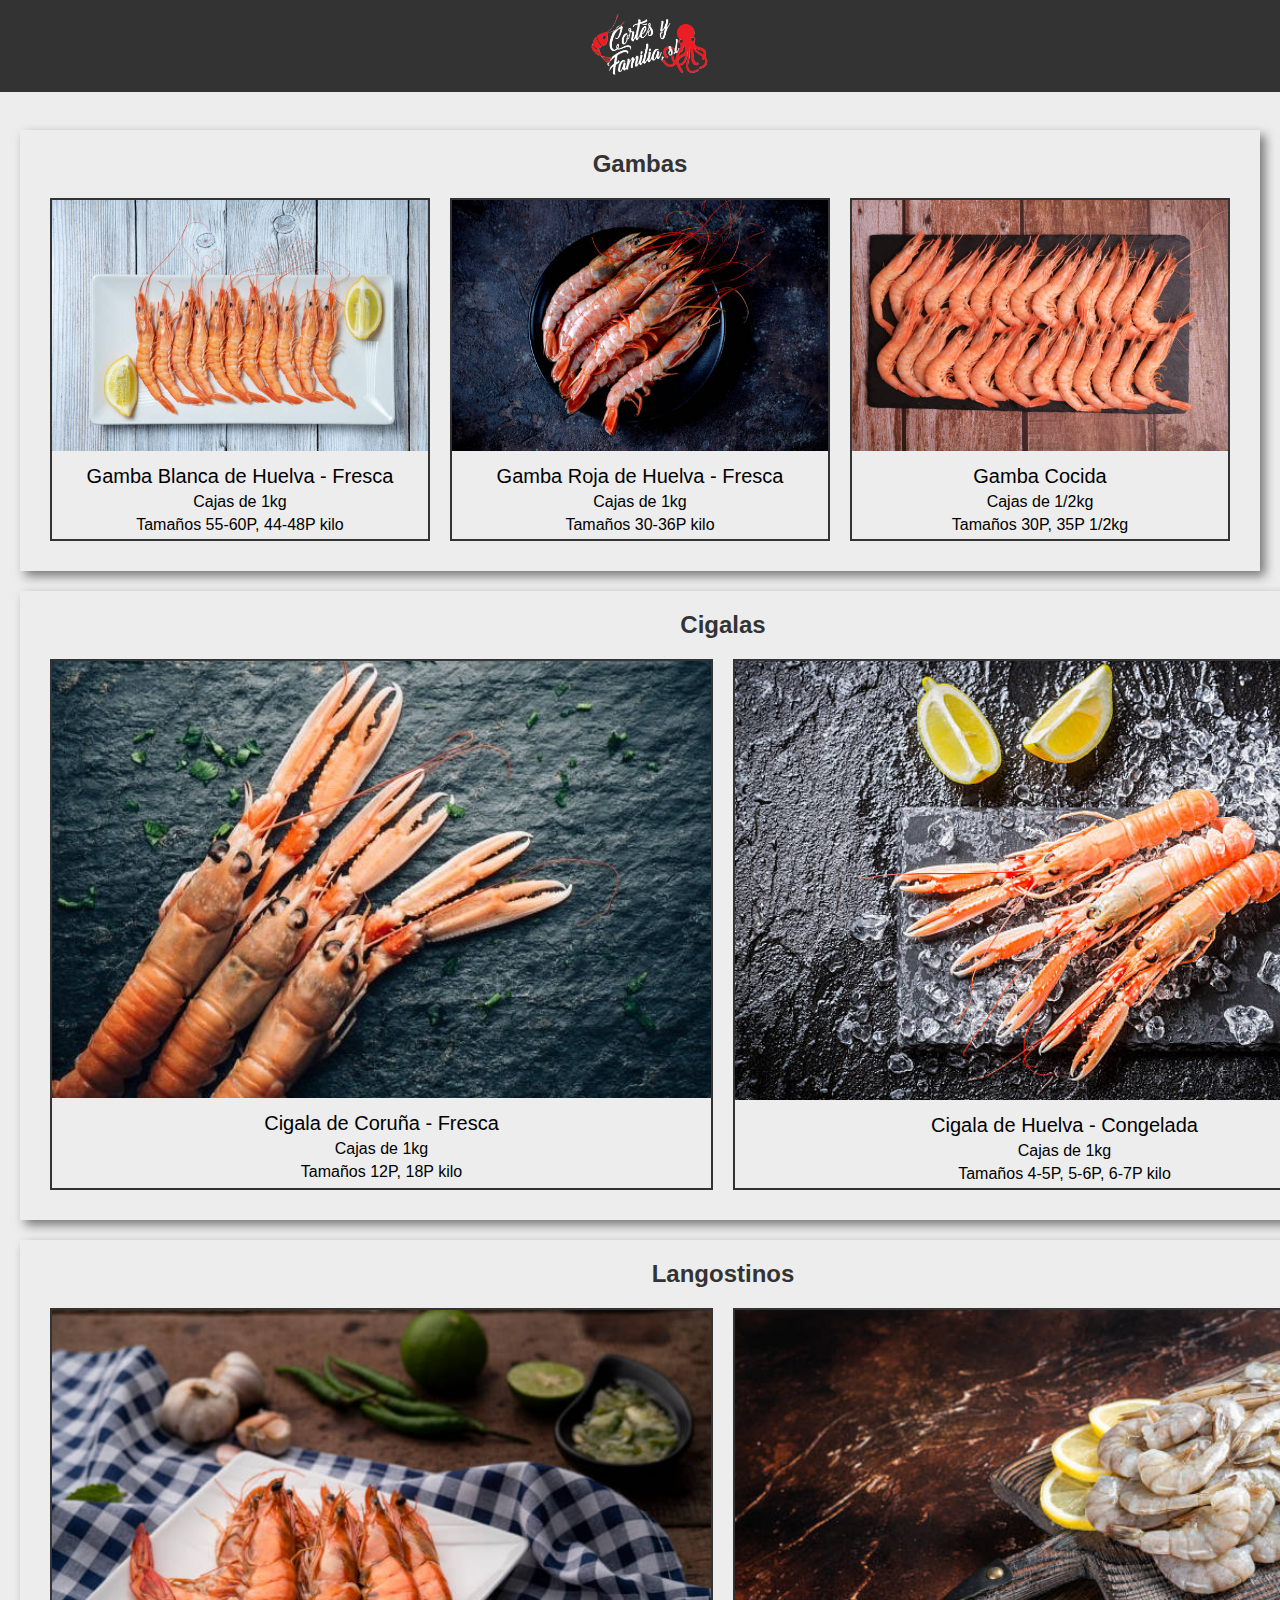
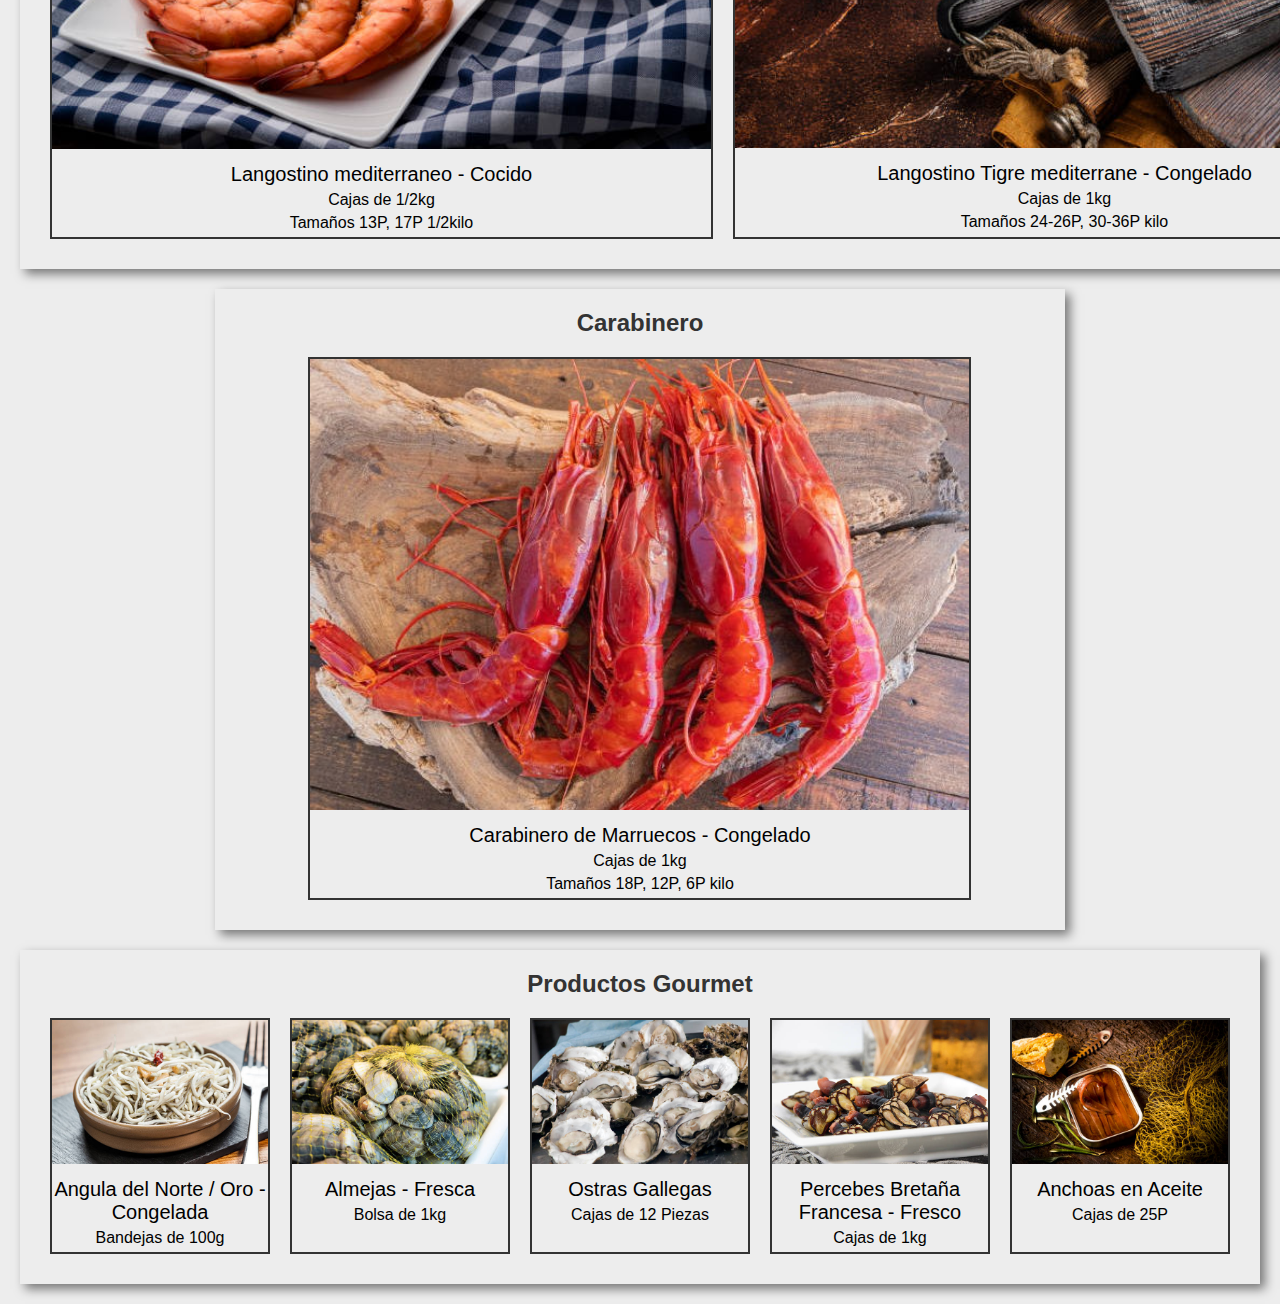
<file: index.html>
<!DOCTYPE html>
<html lang="en">
<head>
    <meta charset="UTF-8">
    <meta http-equiv="X-UA-Compatible" content="IE=edge">
    <meta name="viewport" content="width=device-width, initial-scale=1.0">
    <link rel="stylesheet" href="style.css">
    <link rel="icon" href="Imagenes/logo.png" type="image/x-icon">
    <title>Document</title>
</head>
<body>
    
    <header>
        <img src="Imagenes/logo.png" alt="">
    </header>
    <section>
        <div>
            
            <div class="gamba">
                <h2>Gambas</h2>
                <div class="gambaBlanca">
                    <img src="Imagenes/Gamba.jpg" alt="">
                    <p class="nombreProducto">Gamba Blanca de Huelva - Fresca </p>
                    <p>Cajas de 1kg</p>
                    <p>Tamaños 55-60P, 44-48P kilo</p>
                </div>
                <div class="gambaRoja">
                    <img src="Imagenes/GambaRoja.jpg" alt="">
                    <p class="nombreProducto">Gamba Roja de Huelva - Fresca </p>
                    <p>Cajas de 1kg</p>
                    <p>Tamaños 30-36P kilo</p>
                </div>
                <div class="gambaCocida">
                    <img src="Imagenes/GambaCocida.jpg" alt="">
                    <p class="nombreProducto">Gamba Cocida </p>
                    <p>Cajas de 1/2kg</p>
                    <p>Tamaños 30P, 35P 1/2kg</p>
                </div>
            </div>
            <div class="cigala">
                <h2>Cigalas</h2>
                <div class="cajaCigala">
                    <div class="cigalaCoruña">
                        <img src="Imagenes/CigalaCoruña.jpg" alt="">
                        <p class="nombreProducto">Cigala de Coruña - Fresca </p>
                        <p>Cajas de 1kg</p>
                        <p>Tamaños 12P, 18P kilo</p>
                    </div>
                    <div class="cigalaHuelva">
                        <img src="Imagenes/CigalaHuelva.jpg" alt="">
                        <p class="nombreProducto">Cigala de Huelva - Congelada </p>
                        <p>Cajas de 1kg</p>
                        <p>Tamaños 4-5P, 5-6P, 6-7P kilo</p>
                    </div>
                </div>
            </div>
            <div class="langostino">
                <h2>Langostinos</h2>
                <div class="cajaLangostino">
                    <div class="langostinoCocido">
                        <img src="Imagenes/Langostino.jpg" alt="">
                        <p class="nombreProducto">Langostino mediterraneo - Cocido </p>
                        <p>Cajas de 1/2kg</p>
                        <p>Tamaños 13P, 17P 1/2kilo</p>
                    </div>
                    <div class="langostinoCongelado">
                        <img src="Imagenes/LangostinoTigre.jpg" alt="">
                        <p class="nombreProducto">Langostino Tigre mediterrane - Congelado </p>
                        <p>Cajas de 1kg</p>
                        <p>Tamaños 24-26P, 30-36P kilo</p>
                </div>
            </div>
            </div>
            <div class="carabinero">
                <h2>Carabinero</h2>
                <div class="cajaCarabinero">
                    <div class="carabineroCongelado">
                        <img src="Imagenes/Carabineros.jpg" alt="">
                        <p class="nombreProducto">Carabinero de Marruecos - Congelado </p>
                        <p>Cajas de 1kg</p>
                        <p>Tamaños 18P, 12P, 6P kilo</p>
                    </div>
                </div>
            </div>
            <div class="otros">
                <h2>Productos Gourmet</h2>
                <div class="cajaOtros">
                    <div class="angulas">
                        <img src="Imagenes/Angulas.jpg" alt="">
                        <p class="nombreProducto">Angula del Norte / Oro - Congelada </p>
                        <p>Bandejas de 100g</p>
                    </div>
                    <div class="almejas">
                        <img src="Imagenes/Almejas.jpg" alt="">
                        <p class="nombreProducto">Almejas - Fresca </p>
                        <p>Bolsa de 1kg</p>
                    </div>
                    <div class="ostras">
                        <img src="Imagenes/Ostras.jpg" alt="">
                        <p class="nombreProducto">Ostras Gallegas </p>
                        <p>Cajas de 12 Piezas</p>
                    </div>
                    <div class="percebes">
                        <img src="Imagenes/percebes.jpg" alt="">
                        <p class="nombreProducto">Percebes Bretaña Francesa - Fresco </p>
                        <p>Cajas de 1kg</p>
                    </div>
                    <div class="Anchoas">
                        <img src="Imagenes/Anchoas.jpg" alt="">
                        <p class="nombreProducto">Anchoas en Aceite </p>
                        <p>Cajas de 25P</p>
                    </div>
                </div>
            </div>
        </div>
    </section>
    <script src="CartaMovil.js"></script>
</body>
</html>
</file>
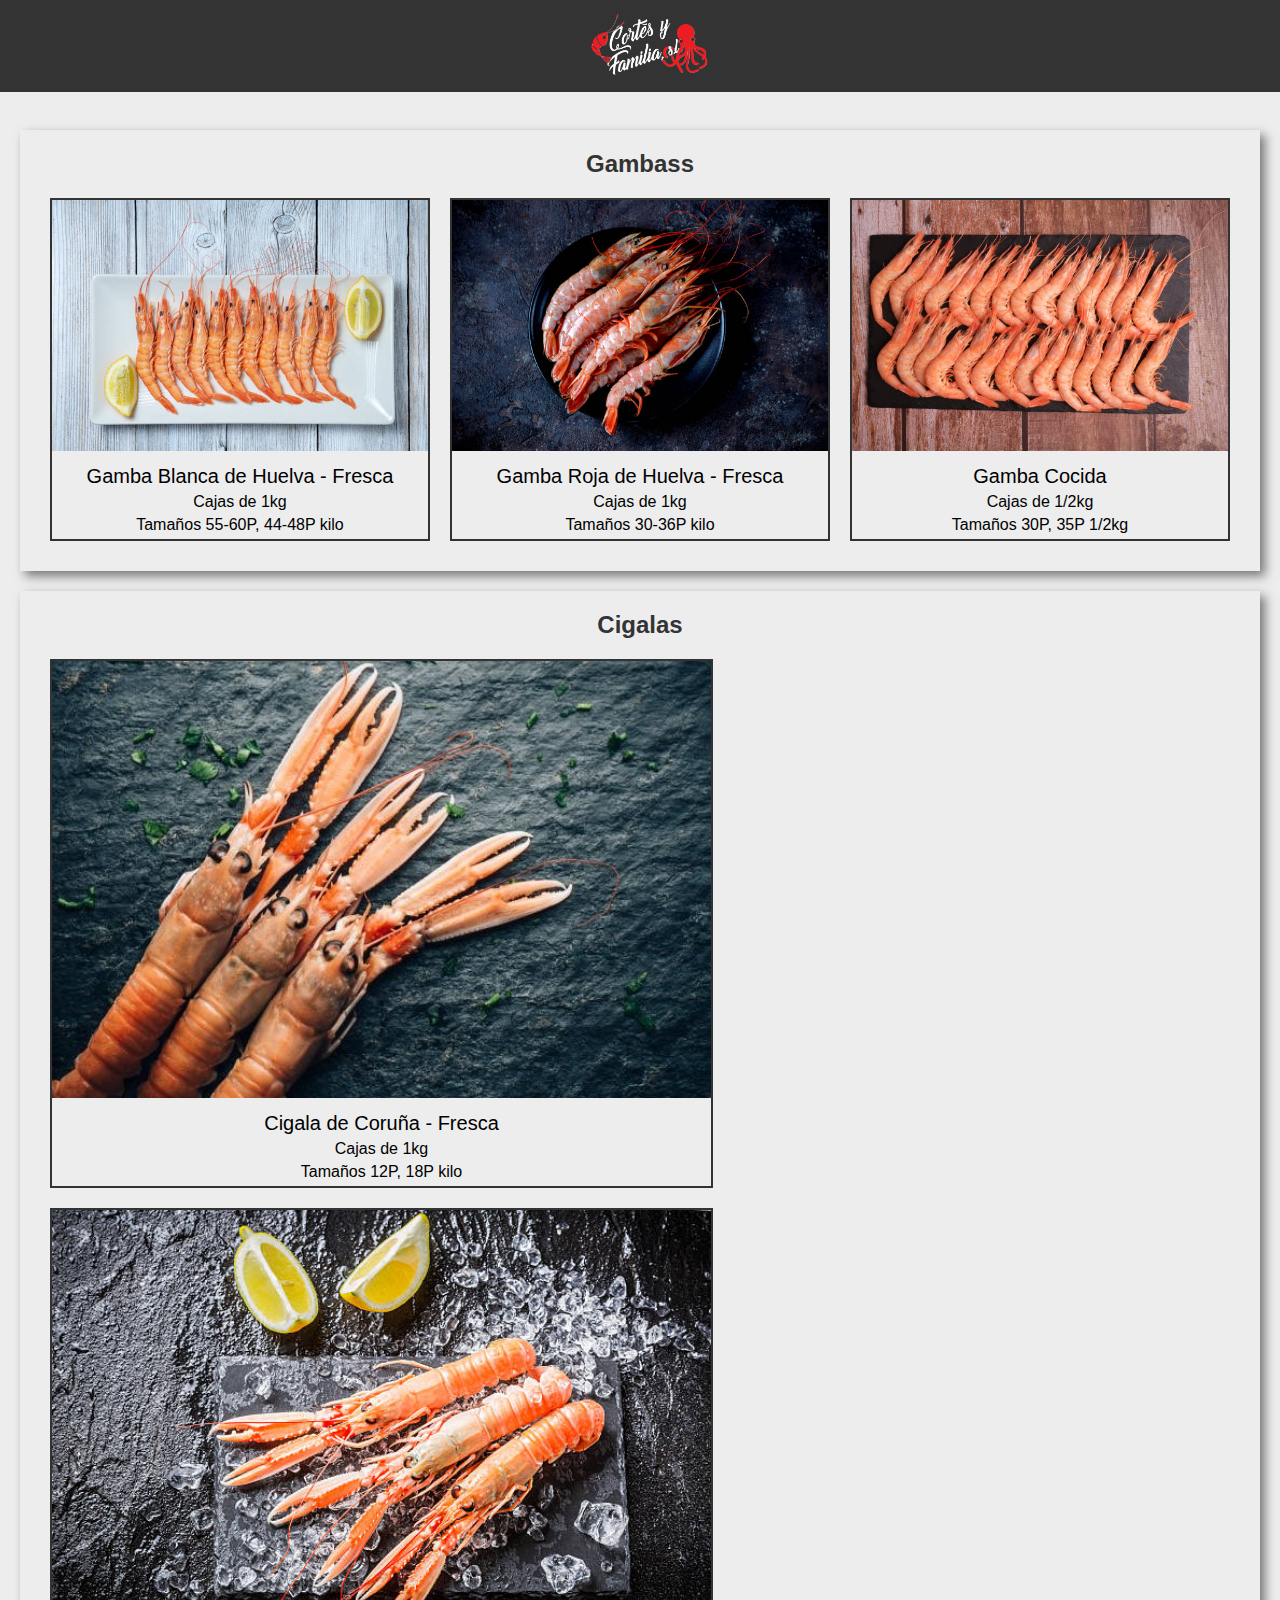
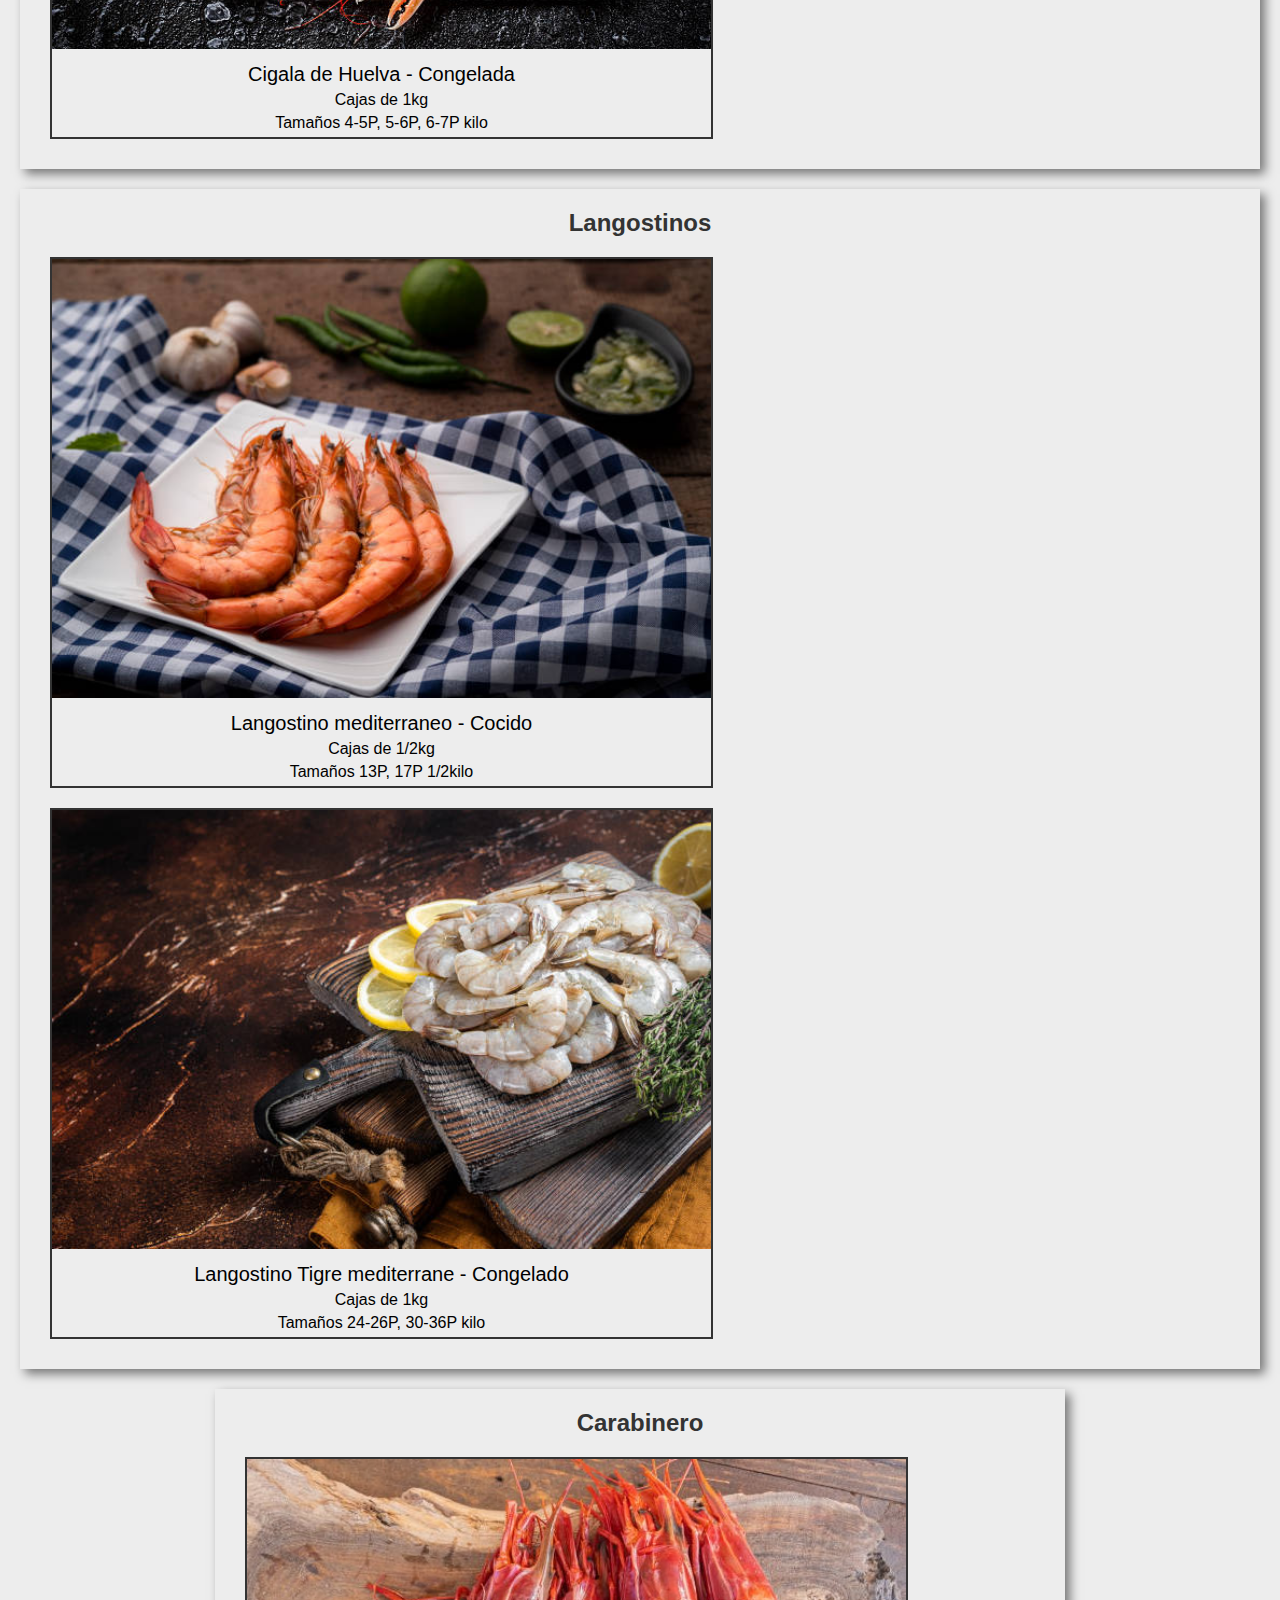
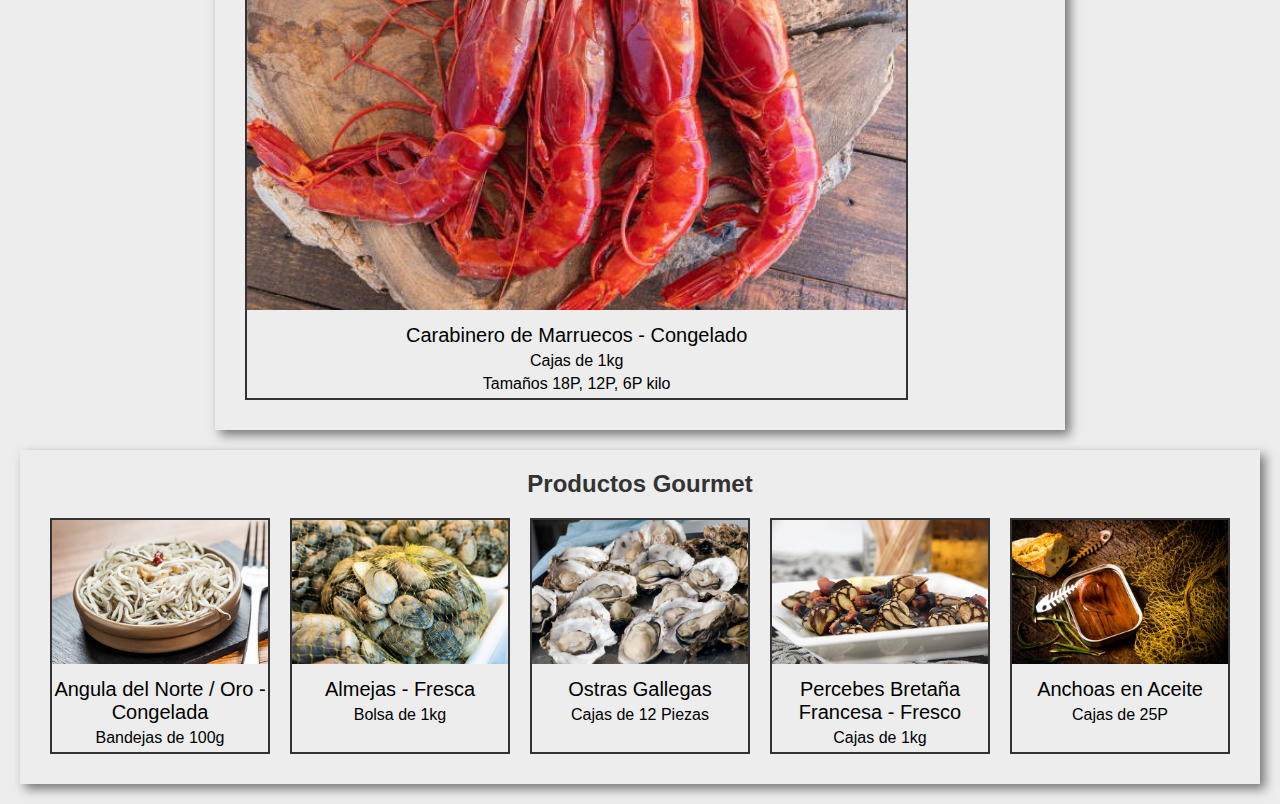
<file: CartaMovil.html>
<!DOCTYPE html>
<html lang="en">
<head>
    <meta charset="UTF-8">
    <meta http-equiv="X-UA-Compatible" content="IE=edge">
    <meta name="viewport" content="width=device-width, initial-scale=1.0">
    <link rel="stylesheet" href="style.css">
    <link rel="icon" href="Imagenes/logo.png" type="image/x-icon">
    <title>Document</title>
</head>
<body>
    
    <header>
        <img src="Imagenes/logo.png" alt="">
    </header>
    <section>
        <div>
            
            <div class="gamba">
                <h2>Gambass</h2>
                <div class="gambaBlanca">
                    <img src="Imagenes/Gamba.jpg" alt="">
                    <p class="nombreProducto">Gamba Blanca de Huelva - Fresca </p>
                    <p>Cajas de 1kg</p>
                    <p>Tamaños 55-60P, 44-48P kilo</p>
                </div>
                <div class="gambaRoja">
                    <img src="Imagenes/GambaRoja.jpg" alt="">
                    <p class="nombreProducto">Gamba Roja de Huelva - Fresca </p>
                    <p>Cajas de 1kg</p>
                    <p>Tamaños 30-36P kilo</p>
                </div>
                <div class="gambaCocida">
                    <img src="Imagenes/GambaCocida.jpg" alt="">
                    <p class="nombreProducto">Gamba Cocida </p>
                    <p>Cajas de 1/2kg</p>
                    <p>Tamaños 30P, 35P 1/2kg</p>
                </div>
            </div>
            <div class="cigala">
                <h2>Cigalas</h2>
                <div class="cigalaCoruña">
                    <img src="Imagenes/CigalaCoruña.jpg" alt="">
                    <p class="nombreProducto">Cigala de Coruña - Fresca </p>
                    <p>Cajas de 1kg</p>
                    <p>Tamaños 12P, 18P kilo</p>
                </div>
                <div class="cigalaHuelva">
                    <img src="Imagenes/CigalaHuelva.jpg" alt="">
                    <p class="nombreProducto">Cigala de Huelva - Congelada </p>
                    <p>Cajas de 1kg</p>
                    <p>Tamaños 4-5P, 5-6P, 6-7P kilo</p>
                </div>
            </div>
            <div class="cigala">
                <h2>Langostinos</h2>
                <div class="cigalaCoruña">
                    <img src="Imagenes/Langostino.jpg" alt="">
                    <p class="nombreProducto">Langostino mediterraneo - Cocido </p>
                    <p>Cajas de 1/2kg</p>
                    <p>Tamaños 13P, 17P 1/2kilo</p>
                </div>
                <div class="cigalaHuelva">
                    <img src="Imagenes/LangostinoTigre.jpg" alt="">
                    <p class="nombreProducto">Langostino Tigre mediterrane - Congelado </p>
                    <p>Cajas de 1kg</p>
                    <p>Tamaños 24-26P, 30-36P kilo</p>
                </div>
            </div>
            <div class="cigala">
                <h2>Carabinero</h2>
                <div class="cigalaCoruña">
                    <img src="Imagenes/Carabineros.jpg" alt="">
                    <p class="nombreProducto">Carabinero de Marruecos - Congelado </p>
                    <p>Cajas de 1kg</p>
                    <p>Tamaños 18P, 12P, 6P kilo</p>
                </div>
            </div>
            <div class="otros">
                <h2>Productos Gourmet</h2>
                <div class="gambaBlanca">
                    <img src="Imagenes/Angulas.jpg" alt="">
                    <p class="nombreProducto">Angula del Norte / Oro - Congelada </p>
                    <p>Bandejas de 100g</p>
                </div>
                <div class="gambaRoja">
                    <img src="Imagenes/Almejas.jpg" alt="">
                    <p class="nombreProducto">Almejas - Fresca </p>
                    <p>Bolsa de 1kg</p>
                </div>
                <div class="gambaCocida">
                    <img src="Imagenes/Ostras.jpg" alt="">
                    <p class="nombreProducto">Ostras Gallegas </p>
                    <p>Cajas de 12 Piezas</p>
                </div>
                <div class="gambaBlanca">
                    <img src="Imagenes/percebes.jpg" alt="">
                    <p class="nombreProducto">Percebes Bretaña Francesa - Fresco </p>
                    <p>Cajas de 1kg</p>
                </div>
                <div class="gambaRoja">
                    <img src="Imagenes/Anchoas.jpg" alt="">
                    <p class="nombreProducto">Anchoas en Aceite </p>
                    <p>Cajas de 25P</p>
                </div>
                
            </div>
        </div>
    </section>
</body>
</html>
</file>
<file: style.css>
body{
    /* background: linear-gradient(to right, #000000, #373030,#605D5D,#928989,#9F9F9F); */
    background-color: #ededed;
}
/* Reset de estilos */
body, h1, h2, p, img, header {
    margin: 0;
    padding: 0;
    /* background-color: rgb(255, 235, 204); */
}

/* Estilo del cuerpo */
body {
    font-family: 'Open Sans', sans-serif;}

/* Estilo del encabezado */
header {
    padding: 10px;
    text-align: center;
    background-color: #333;
    color: #fff; /* Color del texto para mayor contraste con el fondo */
    position: fixed;
    width: 100%;
    top: 0;
    margin-bottom: 20px;
    z-index: 1000; /* Ajusta el índice z para manejar el apilamiento si es necesario */
}

header img{
    /* background-color: #333; */
    width: 10%;
}
/* Estilo de la sección */
section {
    margin: 20px;
}

/* Estilo del contenedor principal */
section > div {
    display: flex;
    flex-wrap: wrap;
    justify-content: space-between; /* Alinea los elementos con espacio entre ellos */
    margin: 0 auto; /* Centra el contenedor principal */
    margin-top: 130px;
    
}

.gamba,
.cigala,
.langostino,
.carabinero,
.otros{
    box-shadow: 5px 5px 10px rgba(0, 0, 0, 0.5);
    padding: 20px;
}

.nombreProducto{
    font-size: 20px;
}



/* --------------------------------------------------------------------GAMBA------------------------------------------------------------------------- */
/* Estilo del contenedor de las gambas */
.gamba {
    display: flex;
    flex-wrap: wrap;
    margin: 20px;
    margin: 0 auto; /* Centra el contenedor de las gambas */
}

/* Estilo de cada tipo de gamba */
.gambaBlanca,
.gambaRoja,
.gambaCocida {
    flex: 1;
    margin: 10px;
    border: 2px solid #333;
    text-align: center;
    transition: background-color 0.3s ease;
}

/* Estilo de las imágenes de las gambas */
.gamba img {
    max-width: 100%;
    height: auto;
    margin-bottom: 10px;
}

/* Estilo de los títulos de las gambas */
.gamba h2 {
    color: #333;
    margin-bottom: 10px; /* Aumenta el espacio entre el título y el párrafo siguiente */
    text-align: center; /* Centra el texto horizontalmente */
    width: 100%; /* Asegura que ocupe todo el ancho del contenedor de gamba */
}

/* Estilo de los párrafos de las gambas */
.gamba p {
    margin-bottom: 5px;
}


/* ----------------------------------------------------------------CIGALAS--------------------------------------------------------------- */

/* Estilo del contenedor de las gambas */
.cigala {
    display: flex;
    flex-wrap: wrap;
    margin: 20px;
    margin: 0 auto; /* Centra el contenedor de las gambas */
    margin-top: 20px;
    
}

.cajaCigala{
    justify-content: space-around;
    display: flex;
    flex-direction: row;
    width: 100%;
}

/* Estilo de cada div de cigala */
.cigalaCoruña,
.cigalaHuelva{
    /* flex: 1; */
    margin: 10px;
    border: 2px solid #333;
    text-align: center;
    width: fit-content;
}

/* Estilo de las imágenes de las gambas */
.cigala img {
    width: 100%;
    height: auto;
    margin-bottom: 10px;
    object-fit: fill;
    width: 659px;
}

/* Estilo de los títulos de las gambas */
.cigala h2 {
    color: #333;
    margin-bottom: 10px; /* Aumenta el espacio entre el título y el párrafo siguiente */
    text-align: center; /* Centra el texto horizontalmente */
    width: 100%; /* Asegura que ocupe todo el ancho del contenedor de gamba */
}

/* Estilo de los párrafos de las gambas */
.cigala p {
    margin-bottom: 5px;
}



/* ----------------------------------------------------------------LANGOSTINO--------------------------------------------------------------- */

/* Estilo del contenedor de las gambas */
.langostino {
    display: flex;
    flex-wrap: wrap;
    margin: 20px;
    margin: 0 auto; /* Centra el contenedor de las gambas */
    margin-top: 20px;
    
}
.cajaLangostino{
    justify-content: space-around;
    display: flex;
    flex-direction: row;
    width: 100%;
}
/* Estilo de cada div de langostino */
.langostinoCocido,
.langostinoCongelado{
    /* flex: 1; */
    margin: 10px;
    border: 2px solid #333;
    text-align: center;
    width: fit-content;
}

/* Estilo de las imágenes de las gambas */
.langostino img {
    width: 100%;
    height: auto;
    margin-bottom: 10px;
    object-fit: fill;
    width: 659px;
}

/* Estilo de los títulos de las gambas */
.langostino h2 {
    color: #333;
    margin-bottom: 10px; /* Aumenta el espacio entre el título y el párrafo siguiente */
    text-align: center; /* Centra el texto horizontalmente */
    width: 100%; /* Asegura que ocupe todo el ancho del contenedor de gamba */
}

/* Estilo de los párrafos de las gambas */
.langostino p {
    margin-bottom: 5px;
}





/* ----------------------------------------------------------------LANGOSTINO--------------------------------------------------------------- */

/* Estilo del contenedor de las gambas */
.carabinero {
    display: flex;
    flex-wrap: wrap;
    margin: 20px;
    margin: 0 auto; /* Centra el contenedor de las gambas */
    margin-top: 20px;
    
}
.cajaCarabinero{
    justify-content: space-around;
    display: flex;
    flex-direction: row;
    width: 100%;
}
/* Estilo de cada div de langostino */
.carabineroCongelado{
    /* flex: 1; */
    margin: 10px;
    border: 2px solid #333;
    text-align: center;
    width: fit-content;
}

/* Estilo de las imágenes de las gambas */
.carabinero img {
    width: 100%;
    height: auto;
    margin-bottom: 10px;
    object-fit: fill;
    width: 659px;
}

/* Estilo de los títulos de las gambas */
.carabinero h2 {
    color: #333;
    margin-bottom: 10px; /* Aumenta el espacio entre el título y el párrafo siguiente */
    text-align: center; /* Centra el texto horizontalmente */
    width: 100%; /* Asegura que ocupe todo el ancho del contenedor de gamba */
}

/* Estilo de los párrafos de las gambas */
.carabinero p {
    margin-bottom: 5px;
}





/* Estilo del contenedor de las gambas */
.otros {
    display: flex;
    flex-wrap: wrap;
    margin: 20px;
    margin: 0 auto; /* Centra el contenedor de las gambas */
    margin-top: 20px;
}
.cajaOtros{
    justify-content: space-around;
    display: flex;
    flex-direction: row;
    width: 100%;
}
/* Estilo de cada tipo de gamba */
.Anchoas,
.angulas,
.percebes,
.almejas,
.ostras{
    /* flex: 1; */
    margin: 10px;
    border: 2px solid #333;
    text-align: center;
}

/* Estilo de las imágenes de las gambas */
.otros img {
    max-width: 100%;
    height: auto;
    margin-bottom: 10px;
    
}

/* Estilo de los títulos de las gambas */
.otros h2 {
    color: #333;
    margin-bottom: 10px; /* Aumenta el espacio entre el título y el párrafo siguiente */
    text-align: center; /* Centra el texto horizontalmente */
    width: 100%; /* Asegura que ocupe todo el ancho del contenedor de gamba */
}

/* Estilo de los párrafos de las gambas */
.otros p {
    margin-bottom: 5px;
}

@media only screen and (max-width: 768px) {
    header{
        width:100%;
        display: flex;
        justify-content: center;
        margin-bottom: 0px;

    }
    div > .gamba{
        margin-top: -60px;
    }
    .gamba,
    .cigala,
    .langostino,
    .carabinero,
    .otros{
        font-size: 9px;
    }
    .nombreProducto{
        font-size: 11px;
    }

    .gambaCocida,
    .gambaBlanca,
    .gambaRoja {
        width: 290px;
    }

    .gambaCocida img,
    .gambaBlanca img,
    .gambaRoja img{
        width: 290px;
    }

    .cigalaHuelva,
    .cigalaCoruña,
    .langostinoCocido,
    .langostinoCongelado{
        width: 140px;
    }
    .cigalaHuelva img,
    .cigalaCoruña img,
    .langostinoCocido img,
    .langostinoCongelado img{
        width: 140px;
    }

    .carabinero{
        width: 250px;
    }

    .carabinero img{
        width: 250px;
    }

    .cajaOtros {
        display: flex;
        flex-wrap: wrap;
        justify-content: center;
        align-items: flex-start; /* Alinea los elementos arriba */
        margin: 20px;
      }
      

    .ostras,
    .almejas,
    .angulas,
    .Anchoas,
    .percebes {
        text-align: center;
        padding: 10px;
        height: 130px;
      }

    .ostras,
    .almejas,
    .angulas {
        flex: 0 1 calc(30% - 10px); /* Calcula el ancho de cada elemento con margen */
        margin-bottom: 20px; /* Ajusta según tu diseño */
      }
      
    .ostras img,
    .almejas img,
    .angulas img,
    .Anchoas img,
    .percebes img {
        width: 100%; /* Ajusta según tu diseño */
        
      }

    .otros h2 {
        text-align: center;
        margin-bottom: -10px; /* Ajusta el espaciado según tu diseño */
      }

    .percebes,
    .Anchoas{
        width: 80px;
    }
}
</file>
